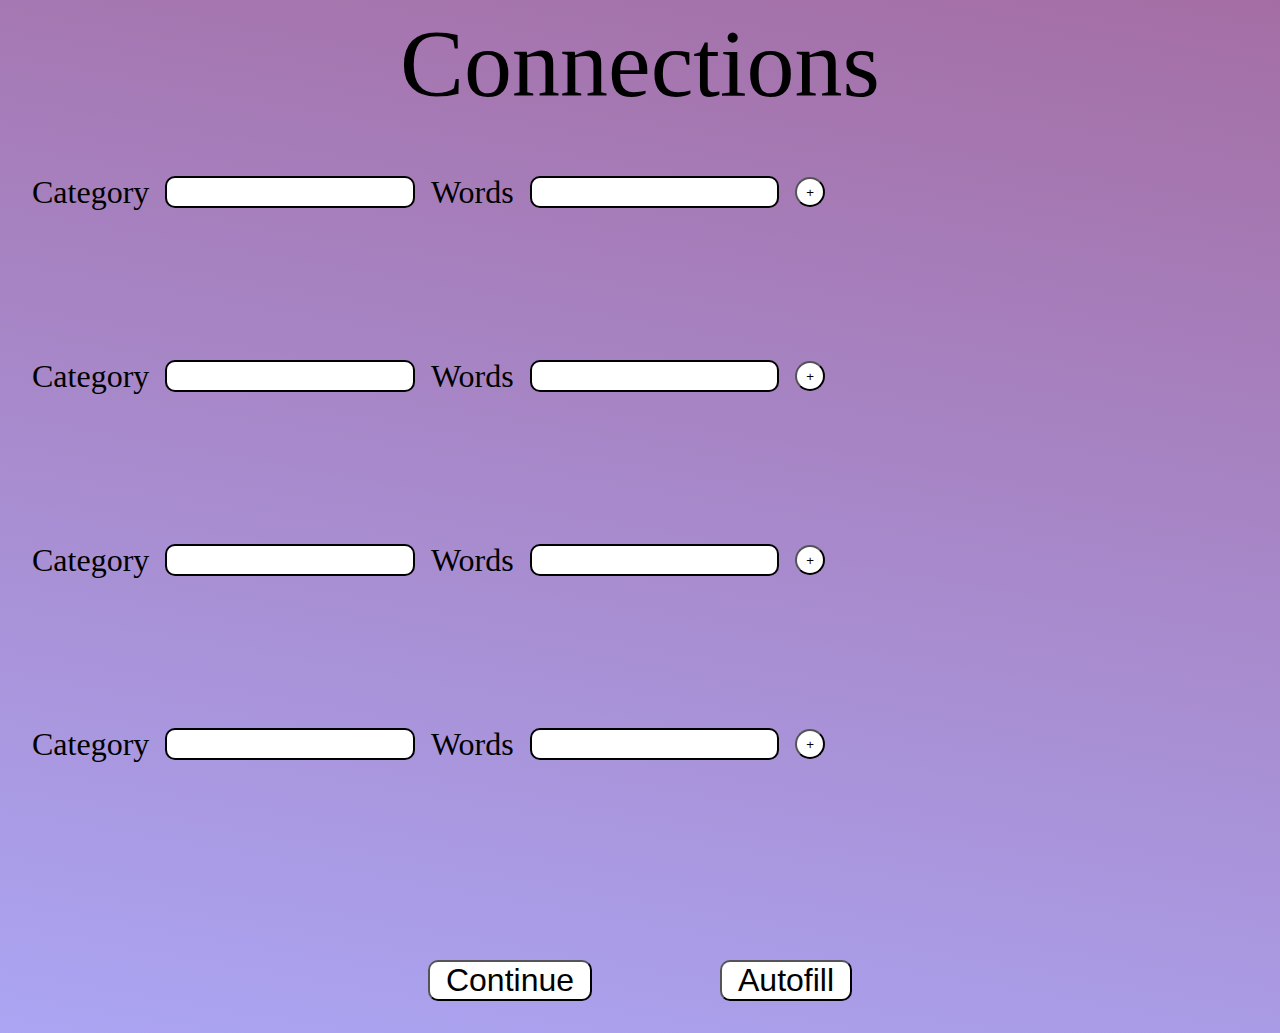
<file: index.html>
<html lang="en">

<head>
    <meta charset="UTF-8">
    <meta name="viewport" content="width=device-width, initial-scale=1.0">
    <title>Form Submit Example</title>
    <link href="./css/reset.css" rel="stylesheet">

    <link href="./css/main.css" rel="stylesheet">
    <script src="js/enter.js" type="module"></script>

    <script src="js/autofill.js" type="module"></script>
    <script src="js/handleSubmit.js" type="module"> </script>
    <script src="js/nextPage.js" type="module"></script>
    <script>
        window.onload = function () {
            localStorage.clear();  // Clears all data in localStorage
        };
    </script>
</head>

<body>
    <h1>Connections</h1>

    <form id="form-group1">
        <label>Category</label>
        <input id="textarea-group1" type="text"></textarea>
        <label for="group1">Words</label>
        <input id="group1" type="text" />
        <button id="button-group1" type="button" onclick="handleSubmit(this,'group1', 'container-group1')">+</button>
    </form>

    <div id="container-group1" class="grid-container"></div>

    <form id="form-group2">
        <label>Category</label>
        <input id="textarea-group2" type="text"></textarea>
        <label for="group2">Words</label>
        <input id="group2"></input>
        <button id="button-group2" type="button" onclick="handleSubmit(this, 'group2','container-group2')">+</button>
    </form>

    <div id="container-group2" class="grid-container"></div>

    <form id="form-group3">
        <label>Category</label>
        <input id="textarea-group3" type="text"></textarea>
        <label for="group3">Words</label>
        <input id="group3"></input>
        <button id="button-group3" type="button" onclick="handleSubmit(this,'group3','container-group3')">+</button>
    </form>

    <div id="container-group3" class="grid-container"></div>

    <form id="form-group4">
        <label>Category</label>
        <input id="textarea-group4" type="text"></textarea>
        <label for="group4">Words</label>
        <input id="group4"></input>
        <button id="button-group4" type="button" onclick="handleSubmit(this,'group4','container-group4')">+</button>
    </form>

    <div id="container-group4" class="grid-container"></div>


    <div id="container-group4" class="grid-container"></div>


    <div id="nextPage">
        <button type="button" id="nextButton" onclick="nextPage()">Continue</button>
        <button type="button" id="nextButton" onclick="autofill()"> Autofill</button>
    </div>






</body>
</file>
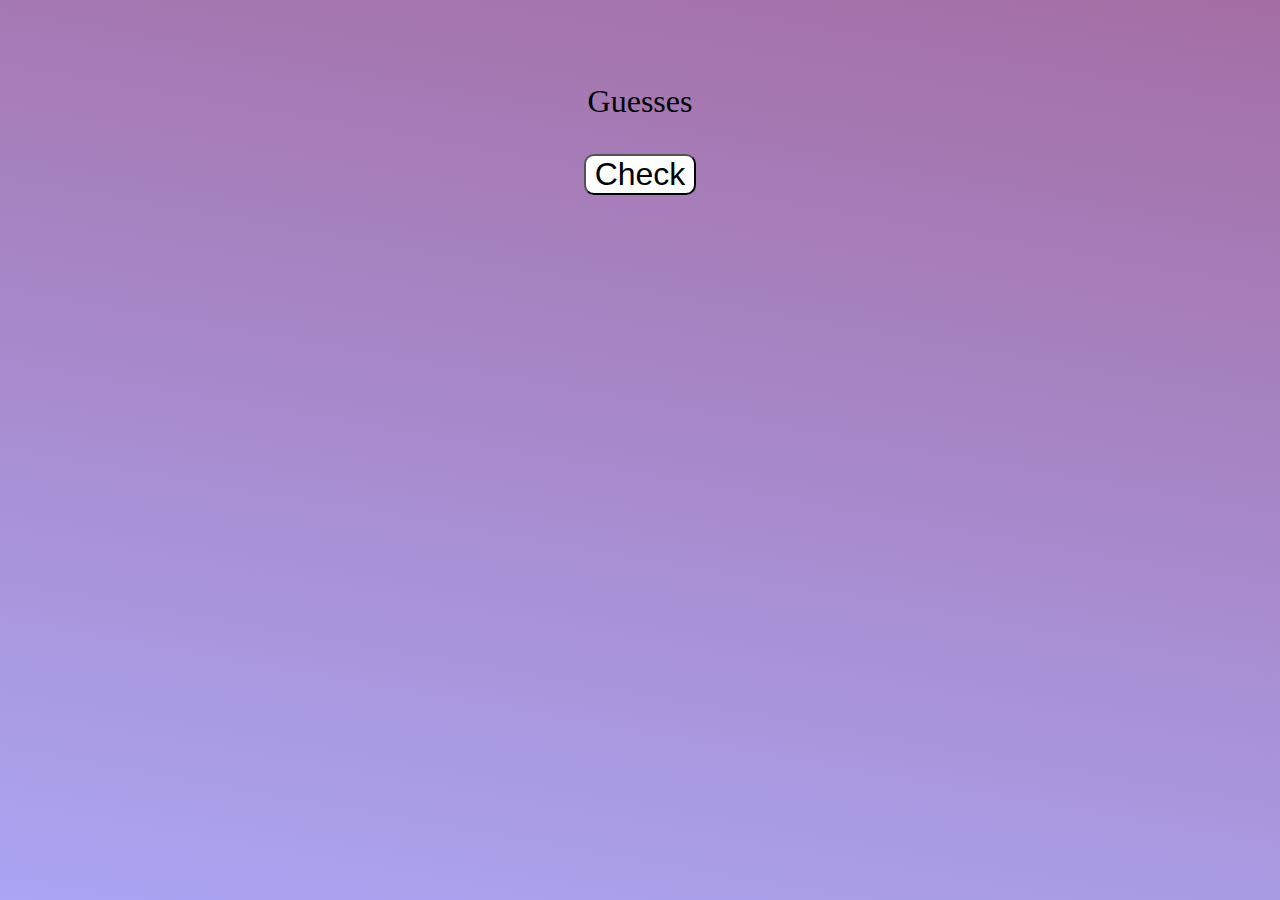
<file: game.html>
<html lang="en">

<head>
    <meta charset="UTF-8">
    <meta name="viewport" content="width=device-width, initial-scale=1.0">
    <title>Form Submit Example</title>
    <link href="./css/reset.css" rel="stylesheet">

    <link href="./css/main.css" rel="stylesheet">
    <script src="js/randomize.js" type="module"></script>
    <script src="js/check.js" type="module"></script>
</head>

<body>
    <div id="popup" class="popup">
        <p></p>
    </div>

    <div class="flex-grid">
    </div>


    <div class="center">
        <a id="Guesses">Guesses</a>

    </div>

    <div class="wrongWords">
    </div>



    <div id="check">
        <button type="button" id="btn" onclick="check()">Check</button>

    </div>



</body>
</file>
<file: css/main.css>
h1 {
  text-align: center;
  font-size: 6rem;
  padding-top: 1rem;
  padding-bottom: 1rem;

  color: black;
}
label {
  font-size: 2rem;
}

input {
  border-radius: 10px;
  border: 2px solid black;
  text-align: center;
  width: 20%;
  height: 2rem;
}

input:focus {
  outline: none;
}

body {
  width: 100%;
  padding-bottom: 2rem;
  background: linear-gradient(10deg, #aba5f3, rgb(164, 110, 164));
}

button {
  border-radius: 10px;
  width: 5rem;
  height: 100%;
  color: black;
  background-color: white;
  overflow-wrap: break-word;
  padding: 0;
}

#button-group1,
#button-group2,
#button-group3,
#button-group4 {
  border-radius: 50%;
  width: 30px;
  height: 30px;
  background-color: white;
}

form {
  display: flex; /* Stack items vertically */
  justify-content: left;
  gap: 1rem; /* Space between items */
  margin-bottom: 0.5rem; /* Add space between forms */
  margin-top: 3rem;
  padding-left: 2rem;
  align-items: center;
}

#wordButton {
  background-color: pink;
  width: 23%;
  height: 100%;
  font-size: 100%;
}

.grid-container {
  display: flex; /* Use flexbox */
  gap: 1%; /* Space between items */
  justify-content: space-around;
  padding-top: 1rem; /* Space around the entire container */
  height: 5rem;
}

#nextPage {
  width: 100%;
  display: flex;
  justify-content: center;
  gap: 10%;
}

.grid-item {
  font-weight: 700;
  color: black;
  background-color: white;
  font-size: 1rem;
  width: 20%;
  aspect-ratio: 1 / 1;
  align-items: center; /* Center text vertically */
  justify-content: center; /* Center text horizontally */
}

.flex-grid {
  display: flex;
  justify-content: space-around;
  flex-wrap: wrap; /* Allows the items to wrap to the next row */
  gap: 1rem; /* Space between the grid items */
  padding-top: 1rem;
  padding-bottom: 1rem;
  padding: 40rem;
  padding: 30%;
  padding-top: 1rem;
  padding-bottom: 2rem;
}

#check {
  display: flex;
  justify-content: center;
}

#btn {
  font-size: 2rem;
  width: 7rem;
}

p {
  text-align: center;
}

.result-textarea {
  display: flex;
  font-size: 2rem;
  width: 100%;
  align-items: center; /* Center text vertically */
  justify-content: center; /* Center text horizontally */
  background-color: aliceblue;
}

.textarea-container {
  display: flex;
  align-items: center; /* Center vertically */
  justify-content: center; /* Center horizontally */
  height: 100px; /* Adjust to match textarea height */
}

@keyframes shake {
  0% {
    transform: translateX(0);
  }
  25% {
    transform: translateX(-10px);
  }
  50% {
    transform: translateX(10px);
  }
  75% {
    transform: translateX(-10px);
  }
  100% {
    transform: translateX(0);
  }
}

/* Add this to your CSS file */
.popup {
  display: flex;
  justify-content: center;
  align-items: center; /* Center vertically */
  flex-wrap: wrap; /* Allows the items to wrap to the next row */
  opacity: 0;
  background-color: rgba(0, 0, 0, 0.7);
  color: white;
  transition: opacity 0.5s ease; /* Smooth fade-in/out */
  height: 2rem;
}

.popup.show {
  opacity: 1;
}

.shake {
  animation: shake 0.5s ease;
}

.wrongWords,
.center {
  display: flex;
  justify-content: center;
  text-align: center;
  align-items: center;
  gap: 1rem;
  padding-bottom: 1rem;
}

a {
  font-size: 2rem;
  background-color: white;
  border-radius: 5px;
  padding: 5px;
}

#Guesses {
  border: none;
  background-color: transparent;
  font-size: 2rem;
}

#nextButton {
  font-size: 2rem;
  width: auto;
  padding-left: 1rem;
  padding-right: 1rem;
}

@media screen and (max-width: 600px) {
  h1 {
    font-size: 2rem;
  }

  label {
    font-size: 1rem;
  }

  input {
    height: 1.5rem;
  }

  form {
    padding-left: 1rem;
  }

  .grid-container {
    height: 3rem;
    font-size: 1rem;
  }

  .flex-grid {
    gap: 10px;
    padding: 0rem;
    justify-content: center;
  }

  .grid-item {
    font-size: 0.7rem;
    width: 22%;
  }

  a {
    font-size: 1rem;
  }

  #btn {
    font-size: 1rem;
  }

  .result-textarea {
    font-size: 1rem;
  }

  #nextButton {
    font-size: 1rem;
  }
}
</file>
